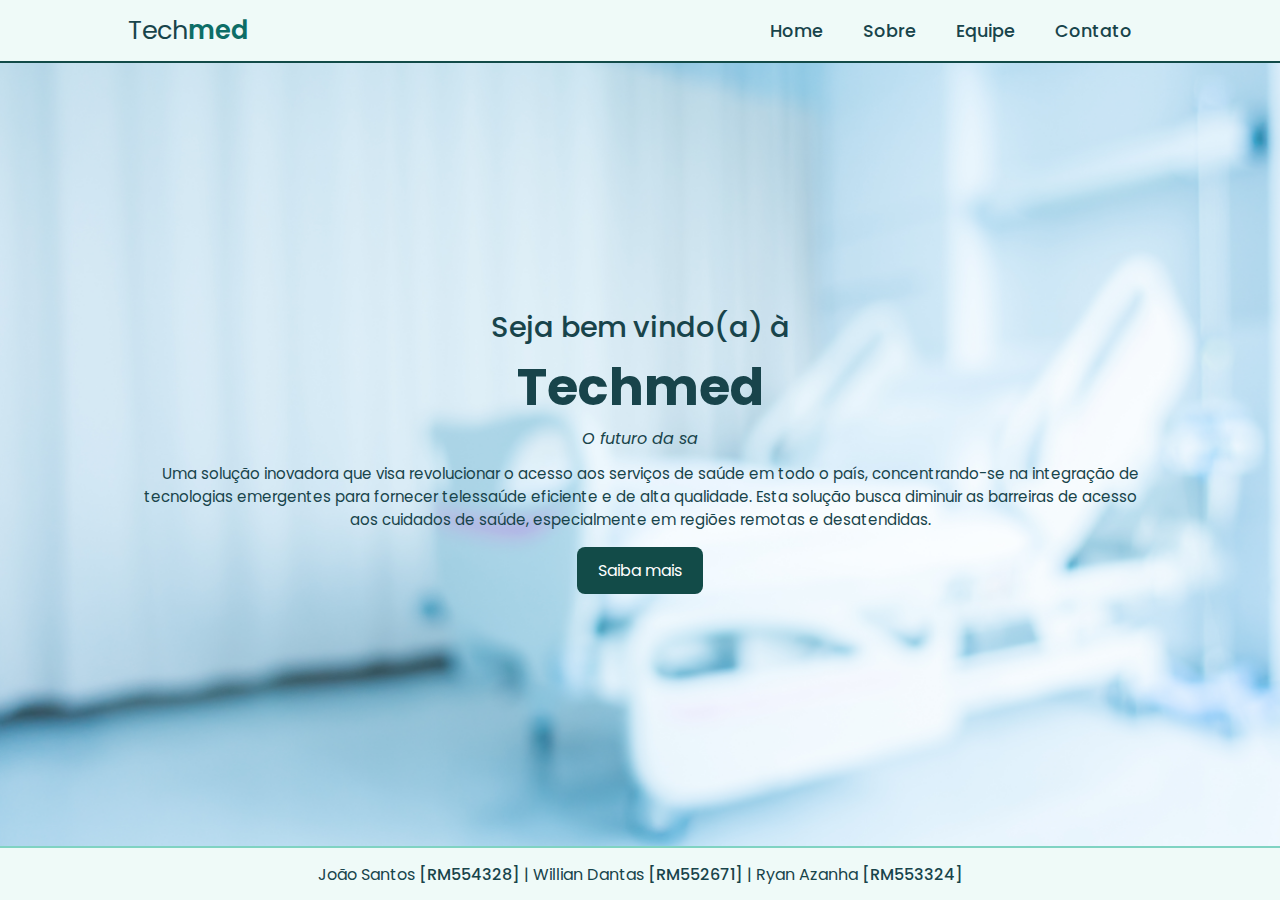
<file: index.html>
<!DOCTYPE html>
<html lang="en">
<head>
    <meta charset="UTF-8">
    <meta name="viewport" content="width=device-width, initial-scale=1.0">
    <title>Techmed Company</title>
    <link rel="stylesheet" href="./src/css/style.css">
    <link href='https://unpkg.com/boxicons@2.1.4/css/boxicons.min.css' rel='stylesheet'>
</head>

<body>
    <script src="./src/js/scripts.js"></script>
    <script src="https://unpkg.com/aos@2.3.1/dist/aos.js"></script>
    <!-- Navbar -->
    <header>
        <a href="index.html" class="logo">Tech<span>med</span></a>
        <div class="navbar-icon" onclick="toggleNavbar()">
            <i class='bx bx-menu'></i>
        </div>
        <ul class="navbar">
            <li><a href="index.html">Home</a></li>
            <li><a href="sobre.html">Sobre</a></li>
            <li><a href="equipe.html">Equipe</a></li>
            <li><a href="contato.html">Contato</a></li>
        </ul>
        <div class="navbar-mobile" id="navbarMobile">
            <a href="index.html">Home</a>
            <a href="sobre.html">Sobre</a>
            <a href="equipe.html">Equipe</a>
            <a href="contato.html">Contato</a>
        </div>
    </header>
    <!-- Navbar END -->

    <!-- Home Section -->
    <section class="home" id="home">
        <div class="home-text">
            <span>Seja bem vindo(a) à</span>
            <h1>Techmed</h1>
            <h2 id="type">O futuro da saúde mundial</h2>
            <p>&nbsp;&nbsp;&nbsp;&nbsp;&nbsp;Uma solução inovadora que visa revolucionar o acesso aos serviços de saúde em todo o país, concentrando-se na integração de tecnologias emergentes para fornecer telessaúde eficiente e de alta qualidade. Esta solução busca diminuir as barreiras de acesso aos cuidados de saúde, especialmente em regiões remotas e desatendidas.</p>
            <a href="sobre.html" class="btn">Saiba mais</a>
        </div>
    </section>
    <!-- Home Section END-->
    <script>
        function typeWrite(elemento) {
            const textoArray = elemento.innerHTML.split('');
            elemento.innerHTML = '';
            textoArray.forEach((letra, i) => {
            setTimeout(() => elemento.innerHTML += letra, 50 * i)
            });
        }

        const texto = document.querySelector('#type')
        typeWrite(texto);
    </script>
    <script>
        window.watsonAssistantChatOptions = {
          integrationID: "f62ad67a-68d9-43f6-a7f9-81c81204c477", // The ID of this integration.
          region: "au-syd", // The region your integration is hosted in.
          serviceInstanceID: "8454b45b-de5c-46d7-92a6-8e785f3d443b", // The ID of your service instance.
          onLoad: async (instance) => { await instance.render(); }
        };
        setTimeout(function(){
          const t=document.createElement('script');
          t.src="https://web-chat.global.assistant.watson.appdomain.cloud/versions/" + (window.watsonAssistantChatOptions.clientVersion || 'latest') + "/WatsonAssistantChatEntry.js";
          document.head.appendChild(t);
        });
      </script>
</body>
<footer>
    <div class="footer">
       <p>João Santos <span>[RM554328]</span> | Willian Dantas <span>[RM552671]</span> | Ryan Azanha <span>[RM553324]</span></p>
    </div>
    <div class="mobile-footer">
        <span>[RM554328]</span> | <span>[RM552671]</span> | <span>[RM553324]</span>
     </div>
</footer>
</html>
</file>
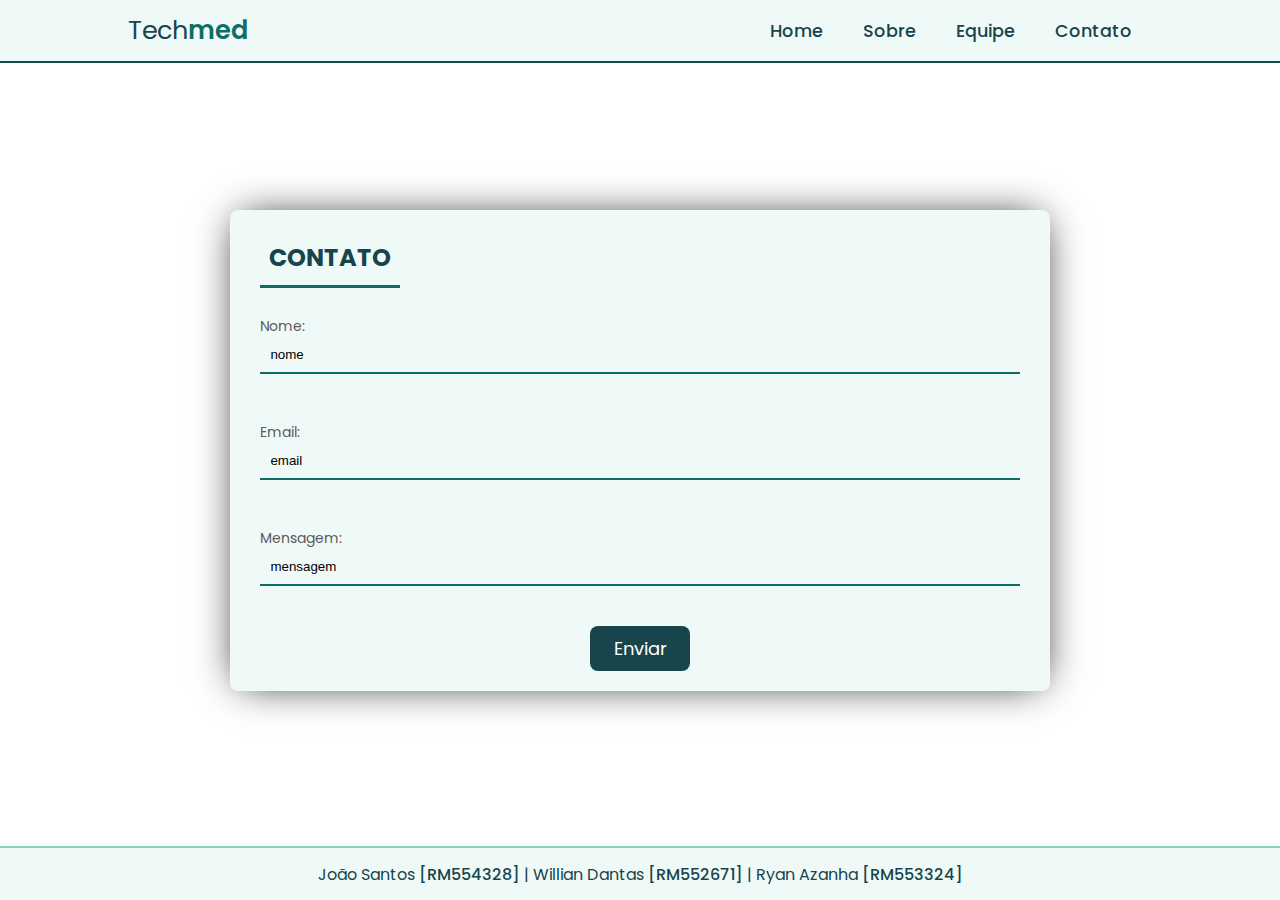
<file: contato.html>
<!DOCTYPE html>
<html lang="en">
<head>
    <meta charset="UTF-8">
    <meta name="viewport" content="width=device-width, initial-scale=1.0">
    <title>Contato</title>
    <link rel="stylesheet" href="./src/css/style.css">
    <link href='https://unpkg.com/boxicons@2.1.4/css/boxicons.min.css' rel='stylesheet'>
</head>

<body class="body-contato">
    <script src="./src/js/scripts.js"></script>
    <!-- Navbar -->
    <header>
        <a href="index.html" class="logo">Tech<span>med</span></a>
        <div class="navbar-icon" onclick="toggleNavbar()">
            <i class='bx bx-menu'></i>
        </div>
        <ul class="navbar">
            <li><a href="index.html">Home</a></li>
            <li><a href="sobre.html">Sobre</a></li>
            <li><a href="equipe.html">Equipe</a></li>
            <li><a href="contato.html">Contato</a></li>
        </ul>
        <div class="navbar-mobile" id="navbarMobile">
            <a href="index.html">Home</a>
            <a href="sobre.html">Sobre</a>
            <a href="equipe.html">Equipe</a>
            <a href="contato.html">Contato</a>
        </div>
    </header>
    <!-- Navbar END -->

    <!-- Contact Section -->
    <section class="home" id="home">
        <form class="form">
            <h2>CONTATO</h2>
            <p type="Nome:">    <input id="nome" name="nome" value="nome" placeholder="digite seu nome aqui"></input></p>
            <p type="Email:">   <input id="email" name="email" value="email" placeholder="digite seu email aqui"></input></p>
            <p type="Mensagem:"><input id="mensagem" name="mensagem" value="mensagem" placeholder="escreva a sua mensagem para nós"></input></p>
            <button>Enviar</button>
          </form>
    </section>
    <!-- Contact Section END-->
</body>
<footer>
    <div class="footer">
       <p>João Santos <span>[RM554328]</span> | Willian Dantas <span>[RM552671]</span> | Ryan Azanha <span>[RM553324]</span></p>
    </div>
    <div class="mobile-footer">
        <span>[RM554328]</span> | <span>[RM552671]</span> | <span>[RM553324]</span>
     </div>
</footer>
</html>
</file>
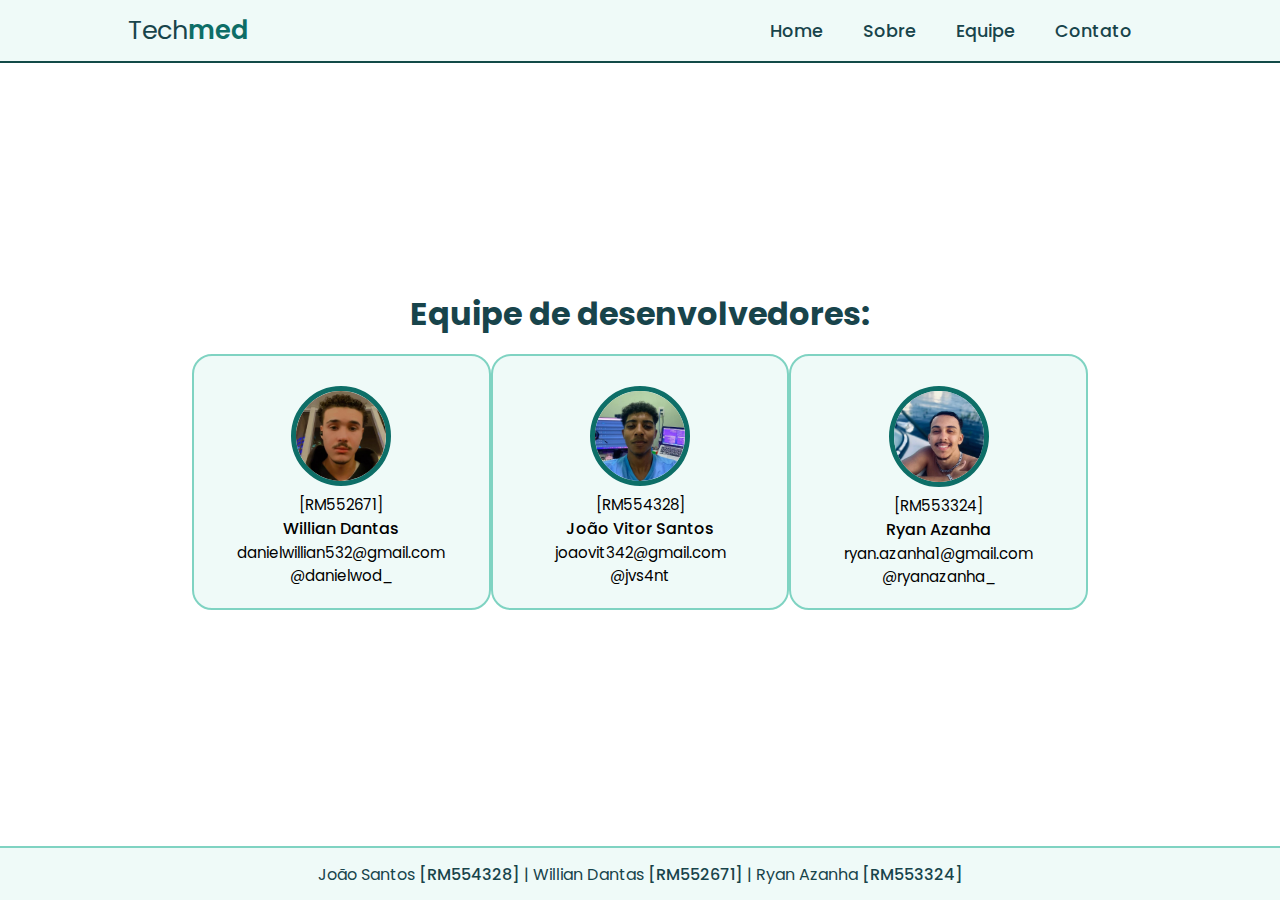
<file: equipe.html>
<!DOCTYPE html>
<html lang="en">
<head>
    <meta charset="UTF-8">
    <meta name="viewport" content="width=device-width, initial-scale=1.0">
    <title>Equipe</title>
    <link rel="stylesheet" href="./src/css/style.css">
    <link href='https://unpkg.com/boxicons@2.1.4/css/boxicons.min.css' rel='stylesheet'>
</head>

<body class="body-equipe">
    <script src="./src/js/scripts.js"></script>
    <script src="https://unpkg.com/aos@2.3.1/dist/aos.js"></script>
    <!-- Navbar -->
    <header>
        <a href="index.html" class="logo">Tech<span>med</span></a>
        <div class="navbar-icon" onclick="toggleNavbar()">
            <i class='bx bx-menu'></i>
        </div>
        <ul class="navbar">
            <li><a href="index.html">Home</a></li>
            <li><a href="sobre.html">Sobre</a></li>
            <li><a href="equipe.html">Equipe</a></li>
            <li><a href="contato.html">Contato</a></li>
        </ul>
        <div class="navbar-mobile" id="navbarMobile">
            <a href="index.html">Home</a>
            <a href="sobre.html">Sobre</a>
            <a href="equipe.html">Equipe</a>
            <a href="contato.html">Contato</a>
        </div>
    </header>
    <!-- Navbar END -->

    <!-- Home Section -->
    <section class="box-equipe">
        <h1>Equipe de desenvolvedores:</h1>
        <div class="equipe-screen">
            <div class="equipe1 equipe">
                <a href="https://www.linkedin.com/in/willian-daniel-oliveira-dantas-092b8b215/" target="_blank">
                    <div class="imagem">
                        <img src="./src/img/pf2.jpeg" alt="">
                    </div>
                    <p class="rm">[RM552671]</p>
                    <p>Willian Dantas</p>
                    <p class="rm">danielwillian532@gmail.com</p>
                    <p class="rm">@danielwod_</p>

                </a>
                
            </div>
            <div class="equipe2 equipe">
                <a href="https://www.linkedin.com/in/joão-santos-3b02a5220/" target="_blank">
                    <div class="imagem">
                        <img src="./src/img/pf1.jpeg" alt="">
                    </div>
                    <p class="rm">[RM554328]</p>
                    <p>João Vitor Santos</p>
                    <p class="rm">joaovit342@gmail.com</p>
                    <p class="rm">@jvs4nt</p>
                </a>
                
            </div>
            <div class="equipe3 equipe">
                <a href="https://www.linkedin.com/in/ryan-azanha-270160275/" target="_blank">
                    <div class="imagem">
                        <img src="./src/img/foto-riba.jpg" alt="">
                    </div>
                    <p class="rm">[RM553324]</p>
                    <p>Ryan Azanha</p>
                    <p class="rm">ryan.azanha1@gmail.com</p>
                    <p class="rm">@ryanazanha_</p>
                </a>
                
            </div>
        </div>
    </section>
     
      
    <!-- Home Section END-->
</body>
<footer>
    <div class="footer">
       <p>João Santos <span>[RM554328]</span> | Willian Dantas <span>[RM552671]</span> | Ryan Azanha <span>[RM553324]</span></p>
    </div>
    <div class="mobile-footer">
        <span>[RM554328]</span> | <span>[RM552671]</span> | <span>[RM553324]</span>
     </div>
</footer>
</html>
</file>
<file: src/css/style.css>
@import url('https://fonts.googleapis.com/css2?family=Playpen+Sans&family=Poppins:wght@300;400;500;600;700;800&family=Roboto&display=swap');

/* GLOBAL SETTINGS */
* {
    margin: 0;
    padding: 0;
    box-sizing: border-box;
    list-style: none;
    text-decoration: none;
    scroll-behavior: smooth;
    scroll-padding-top: 2rem;
    font-family: 'Poppins', sans-serif;
}

:root {
    --main-color: #0d6e67;
    --bg-color: #effaf8;
    --text-color: #18444b;
    --hover: #124b48;
    --big-font: 3.2rem;
    --medium-font: 1.8rem;
    --p-font: 0.941rem;
    --accordion-min-height: 56px;
    --accordion-max-height: 300px;
}

section {
    padding: 50px 10%;
}

body {
    position: relative;
    background-image: url(./../img/hospital.jpg);
    background-repeat: no-repeat;
    background-size: cover;
    color: var(--text-color);
}

*::selection {
    background-color: var(--bg-color);
    color: var(--bg-color);
}

/* GLOBAL SETTINGS END */

/* header */

header {
    position: fixed;
    height: 7vh;
    width: 100%;
    top: 0;
    right: 0;
    display: flex;
    align-items: center;
    justify-content: space-between;
    background: var(--bg-color);
    padding: 13px 10%;
    transition: 0.2s;
    border-bottom: 2px solid var(--hover);
    /* box-shadow: 5px 5px 10px rgba(0, 0, 0, 0.3); */
    z-index: 1000;
}

.logo {
    font-size: 1.6rem;
    color: var(--text-color);
    font-weight: 400;
}

.logo span {
    color: var(--main-color);
    font-weight: 600;
}

.navbar {
    display: flex;
}

.navbar a {
    font-size: 1.1rem;
    padding: 10px 20px;
    color: var(--text-color);
    font-weight: 500;
}.navbar a:hover{
    color: var(--main-color);
}#menu-icon{
    font-size: 1.5rem;
    cursor: pointer;
}#darkmode{
    padding-left: 5px;
   
    font-size: 1.4rem;
    cursor: pointer;
}

.navbar-icon {
    display: none;
    font-size: 1.5em;
    cursor: pointer;
}

/* Style for mobile navigation menu */
.navbar-mobile {
    display: none;
    position: fixed;
    top: 50px;
    right: 0;
    width: 30%;
    background-color: #fff;
    z-index: 1000;
}

.navbar-mobile a {
    display: block;
    padding: 15px;
    color: #000;
    text-decoration: none;
}

@media only screen and (max-width: 768px) {
    /* Navbar links para desktop escondidos em telas menores */
    .navbar {
        display: none;
    }

    /* Exibir o ícone de menu em telas menores */
    .navbar-icon {
        display: block;
    }

}

/* header end */

/* home */

.home {
    position: relative;
    width: 100%;
    min-height: 100vh;
    display: flex;
    flex-direction: column;
    text-align: center;
    gap: 1rem;
    align-items: center;
    justify-content: center;
}

.home-img {
    order: 3;
}.home-img img {
    width: 70%;
}

.home-text span {
font-size: var(--medium-font);
font-weight: 500;
}
.home-text h1 {
    font-size: var(--big-font);
}
.home-text h2 {
    font-size: 1rem;
    font-weight: 400;
    font-style: italic;
}
.home-text p {
    text-align: center;
    font-size: var(--p-font);
    font-weight: 400;
    margin: 0.7rem 0 1rem;
}
/* .social {
    display: flex;
    flex-direction: column;
}
.social a {
    margin-bottom: 1rem;
    font-size: 22px;
    color: var(--text-color);
    transition: 0.2s;
}
.social a:hover {
    color: var(--hover);
} */
.btn {
    display: inline-block;
    border-radius: 8px;
    background: var(--hover);
    color: #fff;
    padding: 0.7rem 1.3rem;
    border: 0.6rem;
    transition: all .3s;
}

.btn:hover {
    background: var(--main-color);
}

@media only screen and (max-width:900px) {
    .home-text p {
        text-align: justify;
    }
}

/* home end */

/* sobre */

.sobre {
    position:relative;
    min-height: 100vh;
    display: flex;
    flex-direction: column;
    text-align: center;
    gap: 1rem;
    align-items: center;
    justify-content: center;
}

.sobre-text {
    width: 100vw;
    margin-top: 5%;
    position: relative;
}

.sobre-left {
    width: 50%;
}

.sobre-right {
    width: 50%;
}

.sobre-img {
    order: 3;
}.sobre-img img {
    width: 70%;
}

.sobre-text span {
font-size: var(--medium-font);
font-weight: 500;
}
.sobre-text h1 {
    font-size: var(--big-font);
}
.sobre-text h2 {
    font-size: 1rem;
    font-weight: 400;
    font-style: italic;
}
.sobre-text p {
    font-size: var(--p-font);
    font-weight: 400;
    margin: 0.7rem 0 1rem;
}

.btn-sobre {
    border-radius: 8px;
    display: inline-block;
    background: var(--hover);
    color: #fff;
    padding: 0.7rem 1.3rem;
    border: 0.6rem;
    transition: all .3s;
    
}

.btn-sobre:hover {
    background: var(--main-color);
}

@media only screen and (max-width: 700px) {
    .sobre-text h1 {
        font-size: var(--medium-font);
    }

    details {
        width: 80%;
    }

    .sobre-text {
        margin-top: 30px;
    }
    
}

/* sobre end */

/* footer */

footer {
    position: fixed;
    display: flex;
    background-color: var(--bg-color);
    border-top: 2px solid #7fd3c2;
    height: 6vh;
    width: 100vw;
    justify-content: center;
    align-items: center;
    z-index: 1000;
    bottom: 0;
}

footer p span {
    font-weight: 500;
}

.mobile-footer {
    display: none;
}

@media only screen and (max-width: 768px) {
    .mobile-footer {
        display: block;
    }

    .mobile-footer span {
        font-size: 0.8rem;
        font-weight: 500;
    }

    .footer {
        display: none;
    }
}

/* footer end */

/* ========
    EQUIPE
   ======== */

   .body-equipe {
    background-image: none;
    background-color: #fff;
   }

   .box-equipe {
    position:relative;
    min-height: 100vh;
    width: 100vw;
    display: flex;
    flex-direction: column;
    text-align: center;
    gap: 1rem;
    align-items: center;
    justify-content: center;
    font-family: 'Playpen Sans', cursive;
    /* background-image: url(./../img/main-bg.jpg);
    background-position: center; */
    box-shadow: 5px 5px 10px rgba(0, 0, 0, 0.3);
}

.equipe {
    position: relative;
    margin: 0 auto;
    border: 2px solid #7fd3c2;
    /* box-shadow: 5px 5px 10px rgba(0, 104, 231, 0.3); */
    /* margin: 10px; */
    border-radius: 20px;
    width: 300px;
    background-color: var(--bg-color);
    transition: 0.2s;
    padding: 20px;
}

.equipe-screen {
    width: 70vw;
    display: flex;
    
}

.equipe p {
    font-weight: 500;
    color: black;
}

.equipe .rm {
    font-size: var(--p-font);
    font-weight: 400;
}


.imagem img {
    width: 100px;
    margin-top: 10px;
    border: 5px solid var(--main-color);
    border-radius: 100%;
    transition: all .3s;
}

.imagem img:hover{
    border: 5px solid var(--text-color);
}

@media only screen and (max-width: 968px) {
    .imagem img {
        width: 80px;
        margin-top: 10px;
        border: 5px solid var(--main-color);
        border-radius: 100%;
    }

    .box-equipe h1 {
        display: none;
    }

    .box-equipe {
        margin-top: 5%;
    }

    .equipe-screen {
        width: 70vw;
        display: flex;
        flex-direction: column;
        justify-content: center;
        align-items: center;
        gap: 10px;
        
    }

    .equipe {
        width: 98%;
        cursor: pointer;
        text-decoration: none;
    }
}

/* ========
    EQUIPE END
   ======== */

   /* form section */

   .body-contato {
    background-image: none;
    background-color: #fff;
   }

   .form {
        width:80%;
        background: var(--bg-color);
        border-radius:8px;
        box-shadow:0 0 40px -10px #000;
        margin:0 auto;
        padding:20px 30px;
        box-sizing:border-box;
        
        
    }

    .form h2 {
        margin:10px 0;
        padding-bottom:10px;
        width:140px;
        color: var(--text-color);
        border-bottom:3px solid var(--main-color);
        
        
    }

    .form input {
        width:100%;
        margin-bottom: 20px;
        padding:10px;
        box-sizing:border-box;
        background:none;
        outline:none;
        resize:none;
        border:0;
        font-family:'Montserrat',sans-serif;
        transition:all .3s;
        border-bottom:2px solid var(--main-color)
    }

    .form input:focus {
        border-bottom:2px solid #78788c
    }

    .form p {
        text-align: left;
    }

    .form p:before {
        content:attr(type);
        display:block;
        margin:28px 0 0;
        font-size:14px;
        color:#5a5a5a 
    }

    .form button {
        width: 100px;
        height: 45px;
        padding:8px 12px;
        margin-top: 20px;
        font-size: 18px;
        font-family:'Poppins',sans-serif;
        border: none;
        border-radius: 8px;
        background-color: var(--text-color);
        color:#fff;
        cursor:pointer;
        transition:all .3s 
    }

    .form button:hover {
        background: var(--main-color);
        color:#fff
    }

   /* form section end */

/* SUMMARY & DETAILS */

details {
    width: 40%;
    margin: 0 auto ;
    margin-bottom: 0;
    box-shadow: 0 .1rem 1rem -.5rem rgba(0,0,0,.4);
    border-radius: 4px;
    overflow: hidden;
    animation-name: accordion-close;
    animation-duration: 0.4s;
    animation-timing-function: ease-in-out;
    transform-origin: top;
  }

details summary {
    font-weight: 600;
}
  
  details[open] {
    animation-name: accordion-master;
    animation-duration: 0.3s;
    animation-timing-function: ease-in-out;
    transform-origin: top;
  }
  
  @keyframes accordion-master {
    from {max-height: var(--accordion-min-height);}
    to {max-height: var(--accordion-max-height);}
  }
  
  @keyframes accordion-close {
    from {min-height: var(--accordion-max-height);}
    to {min-height: var(--accordion-min-height);}
  }
  
  summary {
    padding: 1rem;
    display: block;
    background: #ffffff;
    position: relative;
    cursor: pointer;
    text-align: left;
  }
  
  .summary-content {
    gap: 20px;
    display: flex;
    background-color: #fff;
    padding: 10px;
  }

  .summary-content p {
    text-align: justify;
  }

  .summary-content img {
    width: 40%;
    border: 3px solid var(--hover);
  }

  .summary-content .dispositivo {
    width: 40%;
  }

  @media only screen and (max-width:1700px) {
    .summary-content {
        flex-direction: column;
        align-items: center;
      }

    .summary-content img {
    width: 80%;
    }

    .summary-content .dispositivo {
        width: 75%;
      }
  }

  @media only screen and (max-width:1200px) {
    details {
        width: 90%;
    }

    .summary-content img {
        width: 60%;
        }
  }

  summary:before {
    content: '';
    background-image: url(https://raw.githubusercontent.com/microsoft/fluentui-system-icons/master/assets/Chevron%20Right/SVG/ic_fluent_chevron_right_48_filled.svg);
    background-size: cover;
    background-position: center center;
    background-repeat: no-repeat;
    position: absolute;
    height: 24px;
    width: 24px;
    top: 1rem;
    right: 1rem;
    transform: rotate(90deg);
    transition: .25s transform ease;
  }
  
  details[open] > summary:before {
    transform: rotate(270deg);
  }
  
  
  details summary::-webkit-details-marker {
    display:none;
  }
  
  details > p {
    
    padding: 1rem;
    margin-bottom: 0;
    opacity: 0;
    transition: 0.3s;
    height: 0;
    background: #ffffff;
    margin-top: 0;
    padding-top: 1rem;
    animation-name: accordion-content-close;
    animation-duration: 0.3s;
    animation-timing-function: ease-in-out;
  }
  
  details[open] > p {
    opacity: 1;
    height: auto;
    animation-name: accordion;
    animation-duration: 0.3s;
    animation-timing-function: ease-in-out;
    transform-origin: top;
  }
  
  @keyframes accordion {
    from {transform: scaleY(0); opacity: 0;}
    to {transform: scaleY(1); opacity: 1;}
  }
  
  @keyframes accordion-content-close {
    from {margin-top: 0;}
    to {margin-top: -300px;}
  } */
  
  details[open] > p {
    color: #333333;
    opacity: 0;
    animation-name: accordion-content;
    animation-duration: 0.3s;
    animation-timing-function: ease-in-out;
    animation-delay: 0.3s;
    animation-fill-mode: forwards;
  }
  
   @keyframes accordion-content {
    from {opacity: 0;}
    to {opacity: 1;}
  }
</file>
